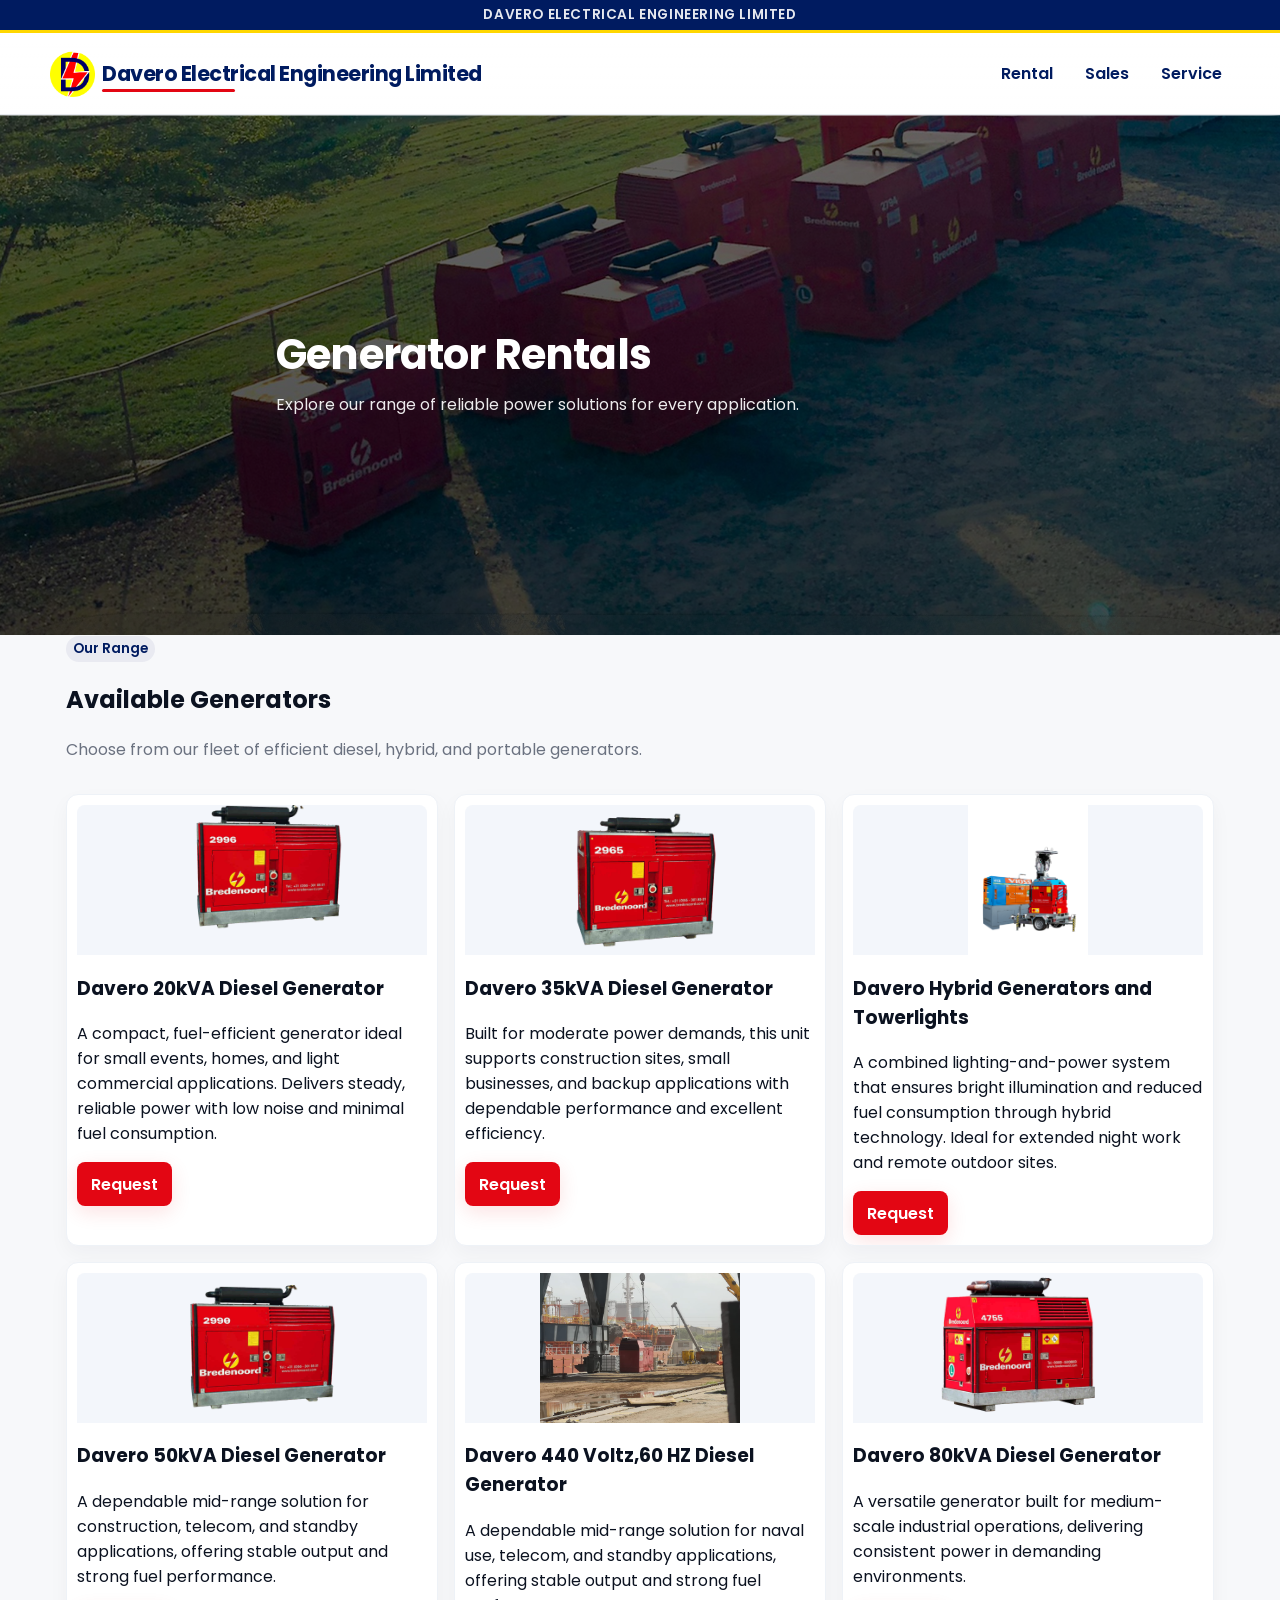
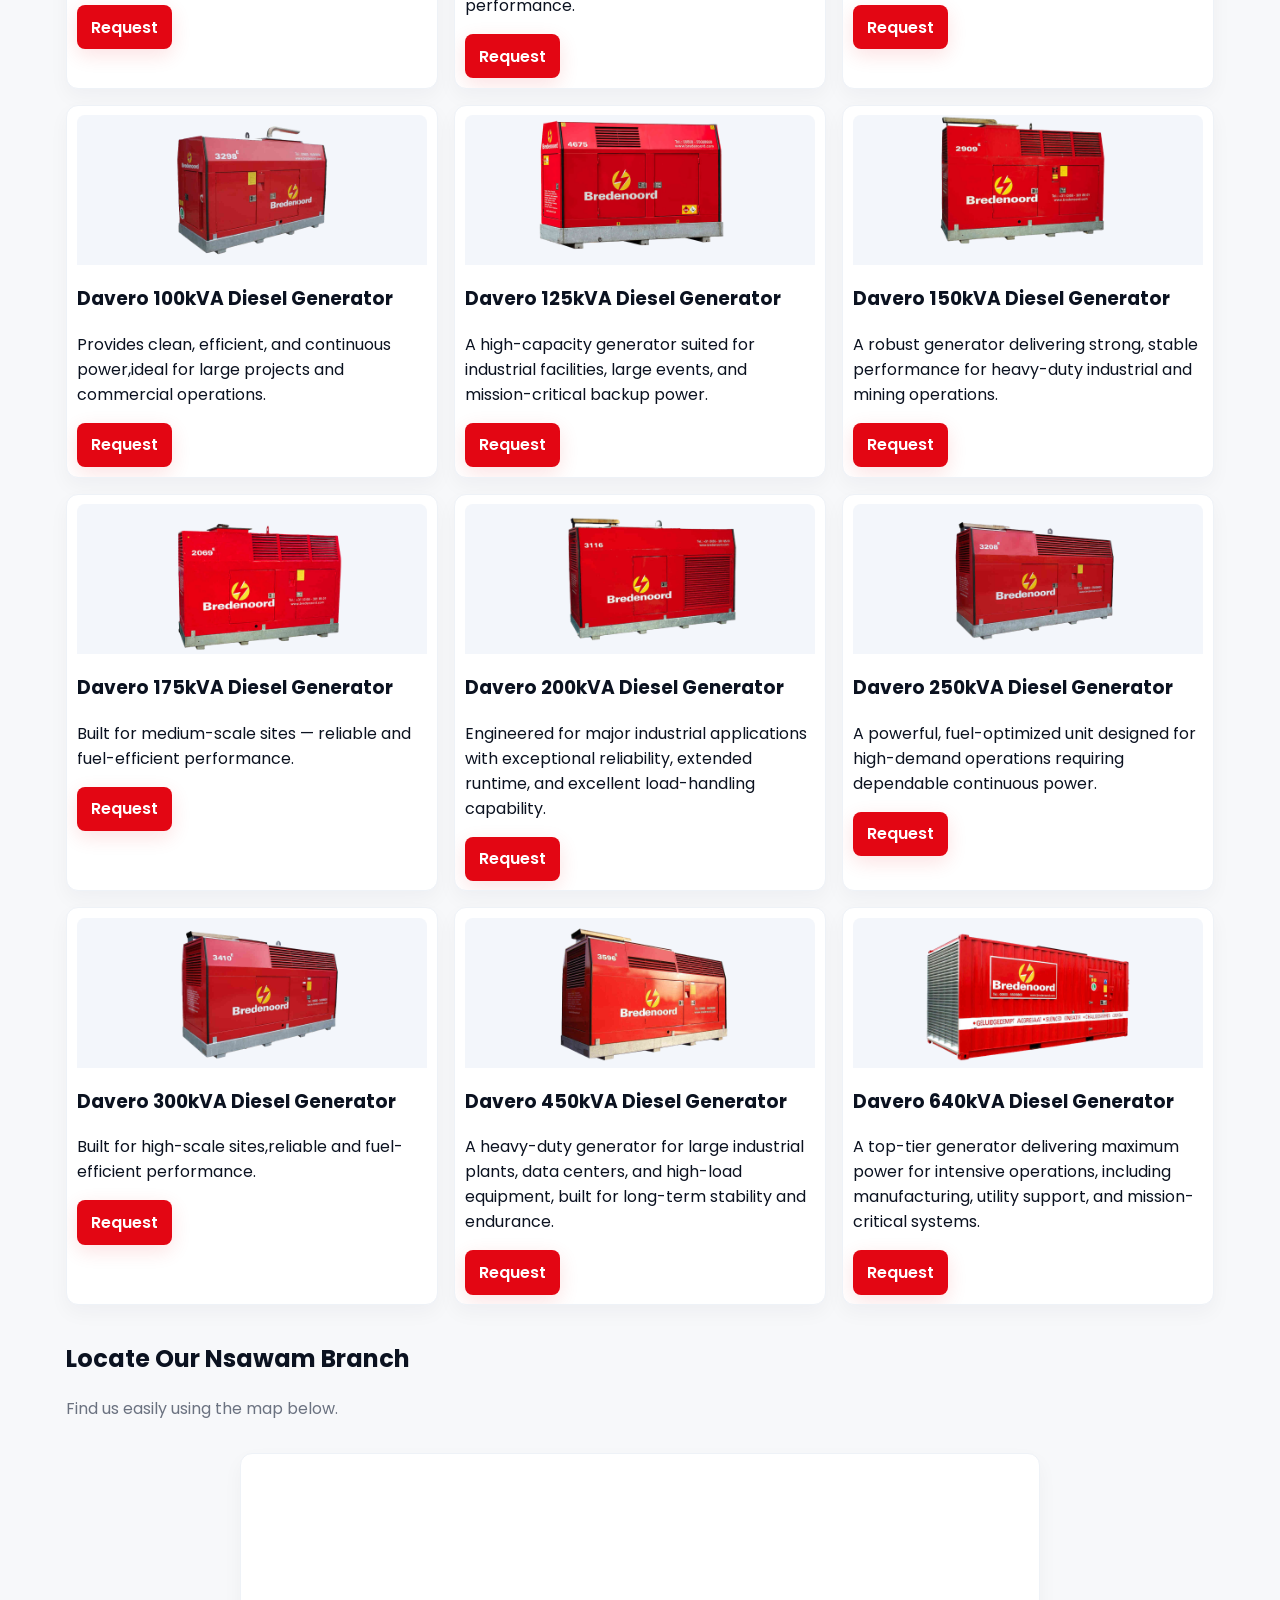
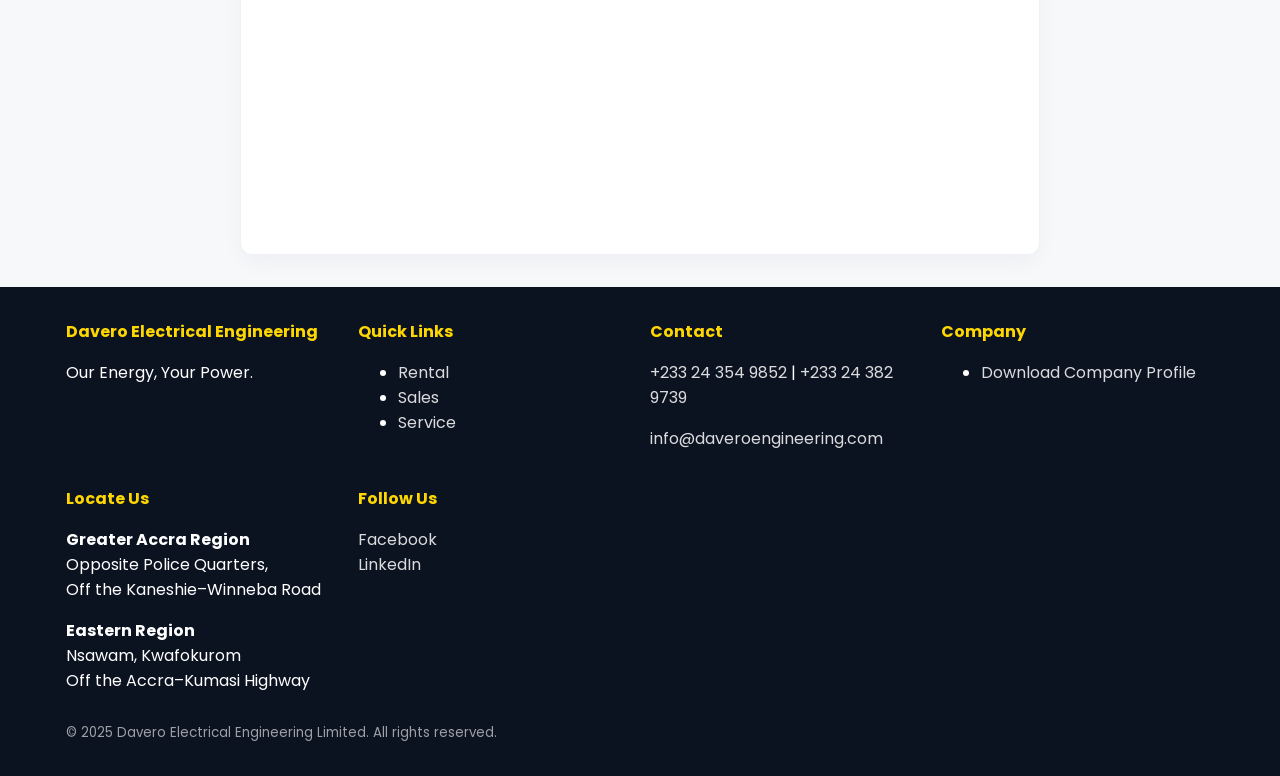
<file: rentals.html>
<!DOCTYPE html>
<html lang="en">
<head>
  <meta charset="UTF-8">
  <meta name="viewport" content="width=device-width, initial-scale=1.0">
  <title>Davero Generator Rentals | Davero Electrical Engineering Limited</title>
  <link href="https://fonts.googleapis.com/css2?family=Poppins:wght@300;400;600;700&display=swap" rel="stylesheet">
  <link rel="stylesheet" href="Assets/css/style.css">
</head>
<body>

  <!-- TOP BAR -->
  <div class="top-bar">
    <div class="container">
      <span class="company-name">Davero Electrical Engineering Limited</span>
    </div>
  </div>

  <!-- HEADER -->
  <header class="header">
    <div class="container header-row">
      <a href="DAVERO.html" class="logo">
        <img src="Assets/Images/Dav new logo.gif" alt="Davero Electrical Engineering Limited Logo">
        <span class="logo-text">Davero Electrical Engineering Limited</span>
      </a>

      <button class="nav-toggle" aria-expanded="false" aria-controls="main-nav">
        <span class="hamburger"><span></span><span></span><span></span></span>
      </button>

      <nav id="main-nav" class="nav-main" role="navigation">
        <ul>
          <li><a href="rentals.html">Rental</a></li>
          <li><a href="sales.html">Sales</a></li>
          <li><a href="Service.html">Service</a></li>
        </ul>
      </nav>
    </div>
  </header>

  <!-- HERO -->
  <section class="hero" style="background-image:url('Assets/Images/Nsawam.JPEG')">
    <div class="container hero-inner">
      <h1>Generator Rentals</h1>
      <p>Explore our range of reliable power solutions for every application.</p>
    </div>
  </section>

  <!-- GENERATOR LIST -->
  <section class="container">
    <div class="kicker">Our Range</div>
    <h2>Available Generators</h2>
    <p class="text-muted">Choose from our fleet of efficient diesel, hybrid, and portable generators.</p>

    <div class="card-grid">
      <!-- Example Card -->
      <article class="card">
        <div class="card-media" style="background-image:url('Assets/Images/20.png');"></div>
        <div class="card-body">
          <h3>Davero 20kVA Diesel Generator</h3>
          <p>A compact, fuel-efficient generator ideal for small events, homes, and light commercial applications. Delivers steady, reliable power with low noise and minimal fuel consumption.</p>
          <div class="card-actions">
            <a href="https://mail.google.com/mail/?view=cm&fs=1&to=daveroelectricalengineering@gmail.com&su=Request%20a%20Quote" 
               class="btn btn--primary" target="_blank" rel="noopener">Request</a>
          </div>
        </div>
      </article>

       <article class="card">
        <div class="card-media" style="background-image:url('Assets/Images/35.png');"></div>
        <div class="card-body">
          <h3>Davero 35kVA Diesel Generator</h3>
          <p>Built for moderate power demands, this unit supports construction sites, small businesses, and backup applications with dependable performance and excellent efficiency.</p>
          <div class="card-actions">
            <a href="https://mail.google.com/mail/?view=cm&fs=1&to=daveroelectricalengineering@gmail.com&su=Request%20a%20Quote" 
               class="btn btn--primary" target="_blank" rel="noopener">Request</a>
          </div>
        </div>
      </article>

       <article class="card">
        <div class="card-media" style="background-image:url('Assets/Images/Hybrid\ and\ towerlight.png');"></div>
        <div class="card-body">
          <h3>Davero Hybrid Generators and Towerlights</h3>
          <p>A combined lighting-and-power system that ensures bright illumination and reduced fuel consumption through hybrid technology. Ideal for extended night work and remote outdoor sites.</p>
          <div class="card-actions">
            <a href="https://mail.google.com/mail/?view=cm&fs=1&to=daveroelectricalengineering@gmail.com&su=Request%20a%20Quote" 
               class="btn btn--primary" target="_blank" rel="noopener">Request</a>
          </div>
        </div>
      </article>

       <article class="card">
        <div class="card-media" style="background-image:url('Assets/Images/50.png');"></div>
        <div class="card-body">
          <h3>Davero 50kVA Diesel Generator</h3>
          <p>A dependable mid-range solution for construction, telecom, and standby applications, offering stable output and strong fuel performance.</p>
          <div class="card-actions">
            <a href="https://mail.google.com/mail/?view=cm&fs=1&to=daveroelectricalengineering@gmail.com&su=Request%20a%20Quote" 
               class="btn btn--primary" target="_blank" rel="noopener">Request</a>
          </div>
        </div>
      </article>

      <article class="card">
        <div class="card-media" style="background-image:url('Assets/Images/60HZ1.jpeg');"></div>
        <div class="card-body">
          <h3>Davero 440 Voltz,60 HZ Diesel Generator</h3>
          <p>A dependable mid-range solution for naval use, telecom, and standby applications, offering stable output and strong fuel performance.</p>
          <div class="card-actions">
            <a href="https://mail.google.com/mail/?view=cm&fs=1&to=daveroelectricalengineering@gmail.com&su=Request%20a%20Quote" 
               class="btn btn--primary" target="_blank" rel="noopener">Request</a>
          </div>
        </div>
      </article>

      <article class="card">
        <div class="card-media" style="background-image:url('Assets/Images/80.png');"></div>
        <div class="card-body">
          <h3>Davero 80kVA Diesel Generator</h3>
          <p>A versatile generator built for medium-scale industrial operations, delivering consistent power in demanding environments.</p>
          <div class="card-actions">
            <a href="https://mail.google.com/mail/?view=cm&fs=1&to=daveroelectricalengineering@gmail.com&su=Request%20a%20Quote" 
               class="btn btn--primary" target="_blank" rel="noopener">Request</a>
          </div>
        </div>
      </article>

       <article class="card">
        <div class="card-media" style="background-image:url('Assets/Images/100.png');"></div>
        <div class="card-body">
          <h3>Davero 100kVA Diesel Generator</h3>
          <p>Provides clean, efficient, and continuous power,ideal for large projects and commercial operations.</p>
          <div class="card-actions">
            <a href="https://mail.google.com/mail/?view=cm&fs=1&to=daveroelectricalengineering@gmail.com&su=Request%20a%20Quote" 
               class="btn btn--primary" target="_blank" rel="noopener">Request</a>
          </div>
        </div>
      </article>

       <article class="card">
        <div class="card-media" style="background-image:url('Assets/Images/125.png');"></div>
        <div class="card-body">
          <h3>Davero 125kVA Diesel Generator</h3>
          <p>A high-capacity generator suited for industrial facilities, large events, and mission-critical backup power.</p>
          <div class="card-actions">
            <a href="https://mail.google.com/mail/?view=cm&fs=1&to=daveroelectricalengineering@gmail.com&su=Request%20a%20Quote" 
               class="btn btn--primary" target="_blank" rel="noopener">Request</a>
          </div>
        </div>
      </article>
      
       <article class="card">
        <div class="card-media" style="background-image:url('Assets/Images/150.png');"></div>
        <div class="card-body">
          <h3>Davero 150kVA Diesel Generator</h3>
          <p>A robust generator delivering strong, stable performance for heavy-duty industrial and mining operations.</p>
          <div class="card-actions">
            <a href="https://mail.google.com/mail/?view=cm&fs=1&to=daveroelectricalengineering@gmail.com&su=Request%20a%20Quote" 
               class="btn btn--primary" target="_blank" rel="noopener">Request</a>
          </div>
        </div>
      </article>

       <article class="card">
        <div class="card-media" style="background-image:url('Assets/Images/175.png');"></div>
        <div class="card-body">
          <h3>Davero 175kVA Diesel Generator</h3>
          <p>Built for medium-scale sites — reliable and fuel-efficient performance.</p>
          <div class="card-actions">
            <a href="https://mail.google.com/mail/?view=cm&fs=1&to=daveroelectricalengineering@gmail.com&su=Request%20a%20Quote" 
               class="btn btn--primary" target="_blank" rel="noopener">Request</a>
          </div>
        </div>
      </article>

       <article class="card">
        <div class="card-media" style="background-image:url('Assets/Images/200.png');"></div>
        <div class="card-body">
          <h3>Davero 200kVA Diesel Generator</h3>
          <p>Engineered for major industrial applications with exceptional reliability, extended runtime, and excellent load-handling capability.</p>
          <div class="card-actions">
            <a href="https://mail.google.com/mail/?view=cm&fs=1&to=daveroelectricalengineering@gmail.com&su=Request%20a%20Quote" 
               class="btn btn--primary" target="_blank" rel="noopener">Request</a>
          </div>
        </div>
      </article>

       <article class="card">
        <div class="card-media" style="background-image:url('Assets/Images/250-kVA-Silent_2312736f4602307c008c26aeaf167b5e_6ca75dba80.png');"></div>
        <div class="card-body">
          <h3>Davero 250kVA Diesel Generator</h3>
          <p>A powerful, fuel-optimized unit designed for high-demand operations requiring dependable continuous power.</p>
          <div class="card-actions">
            <a href="https://mail.google.com/mail/?view=cm&fs=1&to=daveroelectricalengineering@gmail.com&su=Request%20a%20Quote" 
               class="btn btn--primary" target="_blank" rel="noopener">Request</a>
          </div>
        </div>
      </article>

       <article class="card">
        <div class="card-media" style="background-image:url('Assets/Images/300.png');"></div>
        <div class="card-body">
          <h3>Davero 300kVA Diesel Generator</h3>
          <p>Built for high-scale sites,reliable and fuel-efficient performance.</p>
          <div class="card-actions">
            <a href="https://mail.google.com/mail/?view=cm&fs=1&to=daveroelectricalengineering@gmail.com&su=Request%20a%20Quote" 
               class="btn btn--primary" target="_blank" rel="noopener">Request</a>
          </div>
        </div>
      </article>

       <article class="card">
        <div class="card-media" style="background-image:url('Assets/Images/400.png');"></div>
        <div class="card-body">
          <h3>Davero 450kVA Diesel Generator</h3>
          <p>A heavy-duty generator for large industrial plants, data centers, and high-load equipment, built for long-term stability and endurance.</p>
          <div class="card-actions">
            <a href="https://mail.google.com/mail/?view=cm&fs=1&to=daveroelectricalengineering@gmail.com&su=Request%20a%20Quote" 
               class="btn btn--primary" target="_blank" rel="noopener">Request</a>
          </div>
        </div>
      </article>

       <article class="card">
        <div class="card-media" style="background-image:url('Assets/Images/600.png');"></div>
        <div class="card-body">
          <h3>Davero 640kVA Diesel Generator</h3>
          <p>A top-tier generator delivering maximum power for intensive operations, including manufacturing, utility support, and mission-critical systems.</p>
          <div class="card-actions">
            <a href="https://mail.google.com/mail/?view=cm&fs=1&to=daveroelectricalengineering@gmail.com&su=Request%20a%20Quote" 
               class="btn btn--primary" target="_blank" rel="noopener">Request</a>
          </div>
        </div>
      </article>

    </div> <!-- end .card-grid -->
  </section>

  <!-- MAP SECTION -->
  <section class="container">
    <h2>Locate Our Nsawam Branch</h2>
    <p class="text-muted">Find us easily using the map below.</p>

    <div class="card" style="padding:0; overflow:hidden; max-width:800px; margin:2rem auto; border-radius:12px; box-shadow:0 8px 20px rgba(11,23,50,0.04);">
      <iframe 
        src="https://www.google.com/maps/embed?pb=!1m18!1m12!1m3!1d3968.938810740062!2d-0.3679273242273822!3d5.864227294119373!2m3!1f0!2f0!3f0!3m2!1i1024!2i768!4f13.1!3m3!1m2!1s0xfdf0d0e7f7a379d%3A0x1f09778dbd4c93ba!2sDavero%20Electicrical%20Engineering%20Limited!5e0!3m2!1sen!2sus!4v1765420092472!5m2!1sen!2sus" 
        width="100%" height="400" style="border:0; border-radius:12px;" allowfullscreen="" loading="lazy" referrerpolicy="no-referrer-when-downgrade">
      </iframe>
    </div>
  </section>

  <!-- FOOTER -->
  <footer class="footer">
    <div class="footer-grid container">
      <div class="footer-col">
        <h4>Davero Electrical Engineering</h4>
        <p>Our Energy, Your Power.</p>
      </div>
      <div class="footer-col">
        <h4>Quick Links</h4>
        <ul>
          <li><a href="rentals.html".html">Rental</a></li>
          <li><a href="sales.html">Sales</a></li>
          <li><a href="Service.html">Service</a></li>
        </ul>
      </div>
      <div class="footer-col">
        <h4>Contact</h4>
        <p><a href="tel:+233243549852">+233 24 354 9852</a> | <a href="tel:+233243829739">+233 24 382 9739</a></p>
        <p><a href="mailto:info@daveroengineering.com">info@daveroengineering.com</a></p>
      </div>
      <div class="footer-col">
        <h4>Company</h4>
        <ul>
          <li><a href="Assets/Docs/Davero-Company-Profile.pdf" download>Download Company Profile</a></li>
        </ul>
      </div>
      <div class="footer-col">
        <h4>Locate Us</h4>
        <p><strong>Greater Accra Region</strong><br>Opposite Police Quarters,<br>Off the Kaneshie–Winneba Road</p>
        <p><strong>Eastern Region</strong><br>Nsawam, Kwafokurom<br>Off the Accra–Kumasi Highway</p>
      </div>
      <div class="footer-col">
        <h4>Follow Us</h4>
        <p><a href="#">Facebook</a><br><a href="#">LinkedIn</a></p>
      </div>
    </div>
    <div class="container mt-1">
      <small>&copy; 2025 Davero Electrical Engineering Limited. All rights reserved.</small>
    </div>
  </footer>

</body>
</html>
</file>
<file: Assets/css/style.css>
:root {
  --brand-red: #E30613;
  --brand-yellow: #FFD700;
  --brand-navy: #001B60;
  --bg: #F7F8FA;
  --muted: #6B7280;
  --max-width: 1180px;
  --gap: 1rem;
  --radius: 10px;
  --container-pad: 1rem;
  --txt-dark: #0b1220;
  --ff-sans: "Poppins", Roboto, system-ui, -apple-system, "Segoe UI", "Helvetica Neue", Arial;
}

:root{
  --brand-red: #E30613;
  --brand-yellow: #FFD700;     /* yellow accent from logo */
  --brand-navy: #001B60;       /* deep navy */
  --bg: #F7F8FA;
  --muted: #6B7280;
  --max-width: 1180px;
  --gap: 1rem;
  --radius: 10px;
  --container-pad: 1rem;
  --txt-dark: #0b1220;
  --ff-sans: "Poppins", Roboto, system-ui, -apple-system, "Segoe UI", "Helvetica Neue", Arial;
}

/* Global reset / base */
*{box-sizing:border-box}
html,body{height:100%;margin:0;font-family:var(--ff-sans);background:var(--bg);color:var(--txt-dark);-webkit-font-smoothing:antialiased}
img{max-width:100%;height:auto;display:block}

/* Container */
.container{
  width:100%;
  max-width:var(--max-width);
  padding:0 var(--container-pad);
  margin:0 auto;
}
/* === Top Bar === */
.top-bar {
  background: var(--brand-navy);
  color: #fff;
  font-size: 0.85rem;
  text-align: center;
  padding: 0.3rem 0;
  letter-spacing: 0.6px;
  font-weight: 600;
  text-transform: uppercase;
  border-bottom: 3px solid var(--brand-yellow);
}
.company-name {
  color: #fff;
  opacity: 0.9;
}

/* === Logo + Header === */
.logo {
  display: flex;
  align-items: center;
  gap: 0.45rem;
  text-decoration: none;
}

.logo img {
  height: 48px;
  width: auto;
}
.logo-text {
  white-space: nowrap;   /* Keeps text on one line */
  font-weight: 700;
  font-size: 1.05rem;
  color: var(--brand-navy);
}

.logo-text {
  font-weight: 700;
  font-size: 1.3rem;
  color: var(--brand-navy);
  letter-spacing: -0.5px;
  position: relative;
  
}

.logo-text::after {
  content: '';
  position: absolute;
  left: 0;
  bottom: -3px;
  width: 35%;
  height: 3px;
  background: var(--brand-red);
  border-radius: 4px;
}

/* Make it responsive */
@media (max-width: 650px) {
  .logo-text {
    display: none;
  }
}

/* Header (mobile-first) */
.header{
  position:sticky;
  top:0;
  z-index:60;
  background:linear-gradient(180deg, rgba(255,255,255,0.98), rgba(255,255,255,0.95));
  border-bottom:1px solid #e6e9ee;
  backdrop-filter:saturate(120%) blur(6px);
}

.header .header-row{
  display:flex;
  align-items:center;
  justify-content:space-between;
  gap:0.75rem;
  padding:0.65rem 0;
}

/* Logo */
.logo img{height:48px; width:auto; display:block}

/* Mobile nav toggle */
.nav-toggle{
  display:flex;
  align-items:center;
  gap:0.5rem;
  background:transparent;
  border:0;
  cursor:pointer;
  padding:0.25rem;
}
.hamburger{
  width:28px;height:18px;display:block;position:relative;
}
.hamburger span{
  position:absolute;left:0;right:0;height:2px;background:var(--brand-navy);display:block;border-radius:2px;
}
.hamburger span:nth-child(1){top:0}
.hamburger span:nth-child(2){top:8px}
.hamburger span:nth-child(3){bottom:0}

/* Main nav (collapsed by default) */
.nav-main{
  display:none;
  width:100%;
  padding:0.75rem 0 1rem;
  background:#fff;
  border-top:1px solid #f1f4f8;
}
.nav-main ul{list-style:none;margin:0;padding:0;display:flex;flex-direction:column;gap:0.35rem}
.nav-main a{display:inline-block;padding:0.6rem 0.5rem;color:var(--brand-navy);text-decoration:none;font-weight:600;border-radius:6px}
.nav-main a:hover{background:rgba(227,6,19,0.06);color:var(--brand-red)}

/* Desktop nav */
@media(min-width: 880px){
  .nav-toggle{display:none}
  .nav-main{display:flex;align-items:center;justify-content:flex-end;background:transparent;padding:0;border-top:0}
  .nav-main ul{flex-direction:row;gap:1rem}
  .logo img{height:56px}
  .header .container{display:flex;align-items:center;justify-content:space-between;padding:0.8rem 0}
}

/* Hero */
.hero{
  position:relative;
  background-size:cover;
  background-position:center;
  padding:3.25rem 0 3.25rem;
  color:#fff;
  display:flex;
  align-items:center;
  min-height:420px;
}
.hero::after{
  /* subtle dark overlay for text readability */
  content:"";position:absolute;inset:0;background:linear-gradient(180deg, rgba(0,0,0,0.25), rgba(0,0,0,0.45));pointer-events:none
}
.hero .container{position:relative;z-index:2}
.hero .hero-inner{display:flex;flex-direction:column;gap:1rem;max-width:760px}
.hero h1{margin:0;font-size:clamp(1.6rem,5vw,2.6rem);line-height:1.05;font-weight:700;letter-spacing:-0.02em}
.hero p{margin:0;color:rgba(255,255,255,0.92);font-weight:400;line-height:1.55}

/* Hero small callouts (CTAs) */
.hero .hero-cta{display:flex;gap:0.6rem;flex-wrap:wrap;margin-top:1rem}
.btn{
  display:inline-flex;align-items:center;gap:0.6rem;padding:0.6rem 0.9rem;border-radius:8px;border:0;font-weight:600;text-decoration:none;cursor:pointer
}
.btn--primary{background:var(--brand-red);color:#fff;box-shadow:0 6px 20px rgba(227,6,19,0.12)}
.btn--ghost{background:rgba(255,255,255,0.12);color:#fff;border:1px solid rgba(255,255,255,0.12)}

/* Intro section */
.intro{
  padding:2rem 0;
  background:linear-gradient(180deg, #fff, #fbfcfd);
}
.intro h2{font-size:1.35rem;margin:0 0 0.6rem 0;color:var(--brand-navy)}
.intro p{margin:0 0 1rem 0;color:var(--muted)}

/* Card grid (product / highlights) */
.card-grid{display:grid;grid-template-columns:1fr;gap:1rem;padding:1rem 0}
.card{
  background:#fff;border-radius:12px;padding:0.6rem;border:1px solid #eef2f7;overflow:hidden;
  box-shadow:0 8px 20px rgba(11,23,50,0.04);display:flex;flex-direction:column;
}
.card-media {
    width: 100%;
    height: 150px;              /* adjust height as preferred */
    background-size: contain;   /* prevents stretching */
    background-position: center;
    background-repeat: no-repeat;
    background-color: #f3f6fb;  /* optional clean background */
    border-radius: 8px 8px 0 0;
}



/* Responsive grid for larger screens */
@media(min-width:720px){
  .card-grid{grid-template-columns:repeat(2,1fr)}
  .hero{min-height:520px;padding:4rem 0}
}
@media(min-width:1100px){
  .card-grid{grid-template-columns:repeat(3,1fr)}
  .hero{padding:5rem 0}
}

/* Global (glocal) callout */
.glocal{
  display:flex;flex-direction:column;gap:1rem;background:#fff;padding:1.25rem;border-radius:12px;margin:1rem 0;border:1px solid #eef2f7;
}
@media(min-width:900px){
  .glocal{flex-direction:row;align-items:center;justify-content:space-between;padding:1.6rem}
}

/* Footer */
.footer{
  background:#0b1220;color:#fff;padding:2rem 0;margin-top:2rem;
}
.footer a{color:rgba(255,255,255,0.85);text-decoration:none}
.footer .footer-grid{display:grid;grid-template-columns:1fr;gap:1rem;max-width:var(--max-width);margin:0 auto}
.footer .footer-col h4{margin:0 0 0.6rem 0;color:var(--brand-yellow)}
.footer small{color:rgba(255,255,255,0.6)}
.footer-download {
  text-align: right;   /* aligns the link to the right */
  margin-top: 1.5rem;
  padding-right: var(--container-pad);
}

.footer-download a {
  color: var(--brand-red);
  font-weight: 600;
  text-decoration: none;
  letter-spacing: 0.4px;
}

.footer-download a:hover {
  text-decoration: underline;
}

.footer-download {
  text-align: center;   /* centers the link */
  margin-top: 1.5rem;
}


.footer-download a {
  color: var(--brand-red);
  font-weight: 600;
  text-decoration: none;
  letter-spacing: 0.4px;
}

.footer-download a:hover {
  text-decoration: underline;
}
.footer-download {
  text-align: center;   /* centers the link */
  margin-top: 1.5rem;
}


.footer{
  background:#0b1220;color:#fff;padding:2rem 0;margin-top:2rem;
}
.footer a{color:rgba(255,255,255,0.85);text-decoration:none}
.footer .footer-grid{display:grid;grid-template-columns:1fr;gap:1rem;max-width:var(--max-width);margin:0 auto}
.footer .footer-col h4{margin:0 0 0.6rem 0;color:var(--brand-yellow)}
.footer small{color:rgba(255,255,255,0.6)}
@media(min-width:880px){
  .footer .footer-grid{grid-template-columns:1fr 1fr 1fr 1fr;gap:1.2rem;padding:0 var(--container-pad)}
}

/* Utilities */
.text-muted{color:var(--muted)}
.kicker{display:inline-block;padding:0.2rem 0.45rem;border-radius:999px;background:rgba(0,27,96,0.06);color:var(--brand-navy);font-weight:600;font-size:0.85rem}
.center{display:flex;align-items:center;justify-content:center}

/* small helpers for integration */
.hidden{display:none !important}
.mt-1{margin-top:0.6rem}
.mb-1{margin-bottom:0.6rem}

/* Focus and accessibility */
a:focus, button:focus{outline:3px solid rgba(0,27,96,0.12);outline-offset:2px}

/* ===============================
   SALES / GENERATOR ORDER FORM
================================= */

.order-form {
  max-width: 650px;
  margin: 3rem auto;
  padding: 1.5rem;
  background: #fff;
  border-radius: 12px;
  border: 1px solid #eef2f7;
  box-shadow: 0 10px 30px rgba(0,0,0,0.03);
  display: flex;
  flex-direction: column;
  gap: 20px;
}

.order-form label {
  font-weight: 600;
  color: var(--brand-navy);
}

.order-form input,
.order-form select,
.order-form textarea {
  width: 100%;
  padding: 12px 14px;
  font-size: 15px;
  border: 1px solid #d1d5db;
  border-radius: 8px;
  font-family: inherit;
}

.order-form textarea {
  resize: vertical;
  min-height: 120px;
}

.order-form button {
  margin-top: 1rem;
  align-self: flex-start;
}

/* === Sales Page Form === */
.sales-form {
  max-width: 600px;
  margin: 2rem auto;
  padding: 2rem;
  background: #fff;
  border-radius: 12px;
  box-shadow: 0 8px 20px rgba(11, 23, 50, 0.06);
  display: flex;
  flex-direction: column;
  gap: 1.25rem;
}

.sales-form h2 {
  font-size: 1.6rem;
  color: var(--brand-navy);
  text-align: center;
  margin-bottom: 1rem;
}

.sales-form label {
  font-weight: 600;
  color: var(--brand-navy);
  margin-bottom: 0.4rem;
}

.sales-form input,
.sales-form select,
.sales-form textarea {
  width: 100%;
  padding: 0.7rem 1rem;
  border-radius: 8px;
  border: 1px solid #dbe2ed;
  font-size: 0.95rem;
  font-family: var(--ff-sans);
  transition: all 0.2s ease-in-out;
}

.sales-form input:focus,
.sales-form select:focus,
.sales-form textarea:focus {
  outline: none;
  border-color: var(--brand-red);
  box-shadow: 0 0 6px rgba(227, 6, 19, 0.2);
}

.sales-form textarea {
  resize: vertical;
  min-height: 100px;
}

.sales-form button {
  background: var(--brand-red);
  color: #fff;
  font-weight: 700;
  padding: 0.75rem;
  border: none;
  border-radius: 8px;
  cursor: pointer;
  font-size: 1rem;
  transition: background 0.2s ease;
}

.sales-form button:hover {
  background: #c20411;
}

.sales-form .form-group {
  display: flex;
  flex-direction: column;
  gap: 0.3rem;
}

<!DOCTYPE html>
<html lang="en">
<head>
  <meta charset="UTF-8">
  <meta name="viewport" content="width=device-width, initial-scale=1.0">
  <title>Generator Services | Davero Electrical Engineering Limited</title>

  <link href="https://fonts.googleapis.com/css2?family=Poppins:wght@300;400;600;700&display=swap" rel="stylesheet">
  <link rel="stylesheet" href="assets/css/style.css">
</head>

<body>

<!-- TOP BAR -->
<div class="top-bar">
  <div class="container">
    <span class="company-name">Davero Electrical Engineering Limited</span>
  </div>
</div>

<!-- HEADER -->
<header class="header">
  <div class="container header-row">
    <a href="DAVERO.html" class="logo">
      <img src="assets/images/Dav new logo.gif" alt="Davero Electrical Engineering Limited Logo">
      <span class="logo-text">Davero Electrical Engineering Limited</span>
    </a>

    <button class="nav-toggle" aria-expanded="false" aria-controls="main-nav">
      <span class="hamburger">
        <span></span><span></span><span></span>
      </span>
    </button>

    <nav id="main-nav" class="nav-main" role="navigation">
      <ul>
        <li><a href="generators.html">Rental</a></li>
        <li><a href="sales.html">Sales</a></li>
        <li><a href="service.html">Service</a></li>
        <li><a href="#solutions">Solutions</a></li>
        <li><a href="#contact">Contact</a></li>
      </ul>
    </nav>
  </div>
</header>

<!-- HERO -->
<section class="hero" style="background-image:url('assets/images/Nsawam.JPEG')">
  <div class="container hero-inner">
    <h1>Generator Services</h1>
    <p>Professional support, maintenance and technical assistance — 24/7.</p>
  </div>
</section>

<!-- SERVICES INTRO -->
<section class="container">
  <div class="kicker">Our Services</div>
  <h2>Reliable Power Support, Anytime</h2>
  <p class="text-muted">
    At Davero Electrical Engineering Limited, we provide comprehensive generator services
    to ensure maximum uptime, efficiency, and reliability for your power systems.
  </p>
</section>

<!-- SERVICE FEATURES -->
<section class="container service-grid">

  <div class="service-card">
    <h3>24/7 Delivery & Deployment</h3>
    <p>Round-the-clock delivery and rapid deployment of generators for emergencies and scheduled projects.</p>
  </div>

  <div class="service-card">
    <h3>Fast Response Time</h3>
    <p>Quick dispatch of technicians and equipment to minimize downtime.</p>
  </div>

  <div class="service-card">
    <h3>On-Site Technical Support</h3>
    <p>Experienced engineers available to troubleshoot, repair, and optimize your generator systems on location.</p>
  </div>

  <div class="service-card">
    <h3>Remote Technical Support</h3>
    <p>Virtual diagnostics and real-time guidance for faster issue resolution without delay.</p>
  </div>

  <div class="service-card">
    <h3>Preventive Maintenance</h3>
    <p>Scheduled servicing programs to improve lifespan, efficiency, and reduce unexpected failures.</p>
  </div>

  <div class="service-card">
    <h3>Emergency Repairs</h3>
    <p>24-hour emergency breakdown response to restore power as quickly as possible.</p>
  </div>

  <div class="service-card">
    <h3>Installation & Commissioning</h3>
    <p>Professional generator installation, testing, and commissioning for safe operation.</p>
  </div>

  <div class="service-card">
    <h3>Load Testing & System Optimization</h3>
    <p>Performance testing to ensure your generators handle real-world operational loads.</p>
  </div>

</section>

<!-- CALL TO ACTION -->
<section class="container cta-section">
  <h2>Need Immediate Technical Support?</h2>
  <p>Our team is available 24/7 for urgent service requests and technical assistance.</p>
  <a href="mailto:info@daveroengineering.com" class="btn btn--primary">
    Request Service
  </a>
</section>

<!-- FOOTER -->
<footer class="footer">
  <div class="footer-grid container">

    <div class="footer-col">
      <h4>Davero Electrical</h4>
      <p>Reliable power when you need it most.</p>
    </div>

    <div class="footer-col">
      <h4>Quick Links</h4>
      <ul>
        <li><a href="generators.html">Rental</a></li>
        <li><a href="sales.html">Sales</a></li>
        <li><a href="service.html">Service</a></li>
        <li><a href="#solutions">Solutions</a></li>
      </ul>
    </div>

    <div class="footer-col">
      <h4>Contact</h4>
      <p>
        <a href="tel:+233243549852">+233 24 354 9852</a> |
        <a href="tel:+233243829739">+233 24 382 9739</a>
      </p>
      <p>
        <a href="mailto:info@daveroengineering.com">
          info@daveroengineering.com
        </a>
      </p>
    </div>

    <div class="footer-col">
      <h4>Company</h4>
      <ul>
        <li>
          <div class="footer-download">
            <a href="assets/docs/Davero-Company-Profile.pdf" download>
              Download Company Profile
            </a>
          </div>
        </li>
      </ul>
    </div>

    <div class="footer-col">
      <h4>Locate Us</h4>
      <p>
        <strong>Greater Accra Region</strong><br>
        Opposite Police Quarters,<br>
        Off the Kaneshie–Winneba Road
      </p>
      <p>
        <strong>Eastern Region</strong><br>
        Nsawam, Kwafokurom<br>
        Off the Accra–Kumasi Highway
      </p>
    </div>

    <div class="footer-col">
      <h4>Follow Us</h4>
      <p>
        <a href="#">Facebook</a><br>
        <a href="#">LinkedIn</a>
      </p>
    </div>

  </div>

  <div class="container mt-1">
    <small>&copy; 2025 Davero Electrical Engineering Limited. All rights reserved.</small>
  </div>
</footer>
/* ===============================
   KVA CALCULATOR CARD
================================= */

.kva-card label {
  font-size: 0.9rem;
  font-weight: 600;
  color: var(--brand-navy);
}

.kva-input {
  width: 100%;
  padding: 0.6rem 0.8rem;
  border-radius: 8px;
  border: 1px solid #dbe2ed;
  font-size: 0.95rem;
  margin-bottom: 0.5rem;
}

.kva-result {
  margin-top: 0.6rem;
  font-weight: 700;
  color: var(--brand-red);
}
/* Slideshow */
.hero {
  position: relative;
  overflow: hidden;
}

.hero-slides {
  position: absolute;
  inset: 0;
  z-index: 0;
}

.hero-slide {
  position: absolute;
  inset: 0;
  background-size: cover;
  background-position: center;
  opacity: 0;
  transition: opacity 1.2s ease-in-out;
}

.hero-slide.active {
  opacity: 1;
}

/* Make sure hero content sits above the slides */
.hero-inner {
  position: relative;
  z-index: 2;
}

/* Dark overlay so text stays readable */
.hero::before {
  content: '';
  position: absolute;
  inset: 0;
  background: rgba(0, 0, 0, 0.45);
  z-index: 1;
}

/* Dot indicators */
.hero-dots {
  position: absolute;
  bottom: 24px;
  left: 50%;
  transform: translateX(-50%);
  display: flex;
  gap: 10px;
  z-index: 3;
}

.dot {
  width: 10px;
  height: 10px;
  border-radius: 50%;
  background: rgba(255,255,255,0.5);
  cursor: pointer;
  transition: background 0.3s;
}

.dot.active {
  background: #fff;
}
</body>
</html>
</file>
